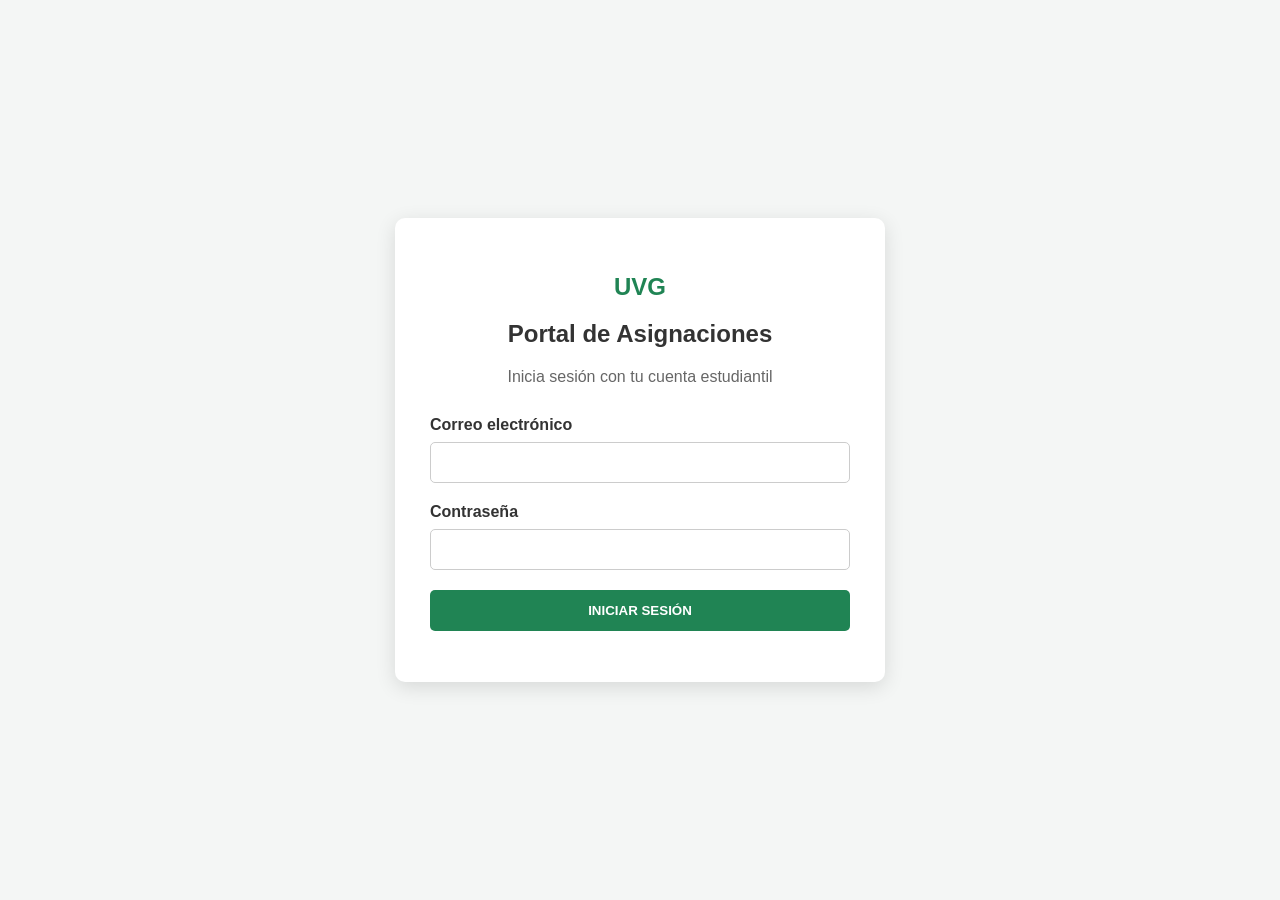
<file: frontend/vistas/index.html>
<!DOCTYPE html>
<html lang="es">
<head>
    <meta charset="UTF-8">
    <meta name="viewport" content="width=device-width, initial-scale=1.0">
    <title>Portal y Asignaciones - UVG</title>
    <link rel="stylesheet" href="../css/styles.css?v=2">
    <style>
        /* Estilos de control de vistas interno */
        .view-section { display: none; }
        .view-section.active { display: block; }
    </style>
</head>
<body>

    <!-- 1. VISTA INICIAL: Portal de Servicios Académicos -->
    <div id="portal-view" class="view-section active">
        <div style="background-color: #ffffff; border-bottom: 3px solid var(--uvg-green); padding: 15px;">
            <h2>UNIVERSIDAD DEL VALLE DE GUATEMALA</h2>
            <p>Portal de Servicios Académicos en Línea</p>
        </div>
        <div style="padding: 40px; text-align: center;">
            <h3>Servicios para estudiantes</h3>
            <p>Para asignarte cursos haz clic en el siguiente enlace:</p>
            <a href="#" id="link-asignaciones" style="color: #175d3c; font-weight: bold; font-size: 1.1rem; cursor: pointer;">
                asignaciones.uvg.edu.gt
             </a>
            <p style="font-size: 0.85rem; color: #666; margin-top: 10px;">(El servicio está disponible desde las 6:00am hasta las 11:00pm)</p>
        </div>
    </div>

    <!-- 2. VISTA INTERMEDIA: Pantalla de Carga Institucional (Splash) -->
    <div id="splash-view" class="view-section" style="position: fixed; top: 0; left: 0; width: 100vw; height: 100vh; background-color: var(--uvg-green); display: none; justify-content: center; align-items: center; z-index: 9999;">
        <div style="color: #ffffff; font-size: 3rem; font-weight: bold; letter-spacing: 2px;">
            <span style="border: 2px solid white; padding: 5px 10px;">U</span>VG
        </div>
    </div>

    <!-- 3. VISTA PRINCIPAL: Panel de Asignaciones y Catálogo (Iteración 3) -->
    <div id="dashboard-view" class="view-section" style="min-height: 100vh; display: none;">
        <div style="display: flex; min-height: 100vh;">
            <!-- Barra Lateral -->
            <div style="width: 260px; background-color: var(--uvg-sidebar); color: white; padding: 20px;">
                <h3>AVILÉS GONZÁLEZ, MARGARITA DE LOS ANGELES</h3>
                <p style="font-size: 0.8rem; opacity: 0.8;">26594</p>
                <hr style="border-color: rgba(255,255,255,0.2);">
                <ul style="list-style: none; padding: 0; margin-top: 20px;">
                    <li style="padding: 10px 0; background: rgba(255,255,255,0.1); padding-left: 10px; border-radius: 4px;">Asignación de Cursos</li>
                </ul>
            </div>

            <!-- Contenido del Dashboard -->
            <div style="flex-grow: 1; padding: 30px; background: #ffffff;">
                <div style="display: flex; justify-content: space-between; align-items: center; border-bottom: 1px solid #ddd; padding-bottom: 15px;">
                    <h2>Asignación de cursos</h2>
                    <button class="btn-uvg" id="btn-abrir-catalogo">ASIGNACIÓN DE CURSOS</button>
                </div>

                <div style="margin-top: 20px; background: #f9f9f9; padding: 20px; border: 1px solid #e0e0e0; border-radius: 4px;">
                    <h4>Asignación 2026 ciclo 2 CAMPUS CENTRAL</h4>
                    <p><strong>Carrera:</strong> 7010 - LICENCIATURA EN INGENIERÍA EN CIENCIA DE LA COMPUTACIÓN Y TECNOLOGÍAS DE LA INFORMACIÓN</p>
                    <p><strong>Carga máxima:</strong> Puede asignarse un máximo de 9 cursos</p>
                </div>

                <!-- Catálogo General (Iteración 3) -->
                <div id="modal-catalogo-general" style="display: none; margin-top: 30px; background: #fff; border: 1px solid #ccc; padding: 20px; border-radius: 6px; box-shadow: 0 4px 6px rgba(0,0,0,0.05);">
                    <div style="display: flex; border-bottom: 2px solid #ddd; margin-bottom: 15px;">
                        <div style="padding: 10px 20px; font-weight: bold; border-bottom: 3px solid var(--uvg-green);">Catálogo General</div>
                        <div style="padding: 10px 20px; color: #666;">Mis Alertas (2)</div>
                    </div>

                    <div style="margin-bottom: 15px;">
                        <input type="text" placeholder="Buscar curso: [ Programación ]" style="width: 100%; padding: 8px; border: 1px solid #ccc; border-radius: 4px;">
                    </div>

                    <table class="table-custom">
                        <thead>
                            <tr>
                                <th>CÓDIGO</th>
                                <th>CURSO (con horario)</th>
                                <th>SECCIÓN</th>
                                <th>CATEDRÁTICO</th>
                                <th>ESTADO (Detallado)</th>
                                <th>ACCIONES</th>
                            </tr>
                        </thead>
                        <tbody id="tabla-cursos-body">
                            <!-- Los cursos se cargarán desde el backend -->
                        </tbody>
                    </table>
                </div>
            </div>
        </div>
    </div>

    <!-- Script de Control -->
    <script>
        document.addEventListener("DOMContentLoaded", () => {
            const linkAsignaciones = document.getElementById("link-asignaciones");
            const portalView = document.getElementById("portal-view");
            const splashView = document.getElementById("splash-view");
            const dashboardView = document.getElementById("dashboard-view");
            const btnAbrirCatalogo = document.getElementById("btn-abrir-catalogo");
            const modalCatalogo = document.getElementById("modal-catalogo-general");

            // Flujo: Clic en enlace del portal -> Muestra Splash verde -> Muestra Dashboard
            linkAsignaciones.addEventListener("click", (e) => {
                e.preventDefault();
                portalView.style.display = "none";
                splashView.style.display = "flex";

                setTimeout(() => {
                    splashView.style.display = "none";
                    dashboardView.style.display = "block";
                }, 1500);
            });

            // Control del botón de Catálogo General (Iteración 3)
            btnAbrirCatalogo.addEventListener("click", () => {
                if (modalCatalogo.style.display === "none" || modalCatalogo.style.display === "") {
                    modalCatalogo.style.display = "block";
                    modalCatalogo.scrollIntoView({ behavior: 'smooth' });
                } else {
                    modalCatalogo.style.display = "none";
                }
            });
        });
    </script>
    <script src="../js/app.js?v=3"></script>
</body>
</html>
</file>
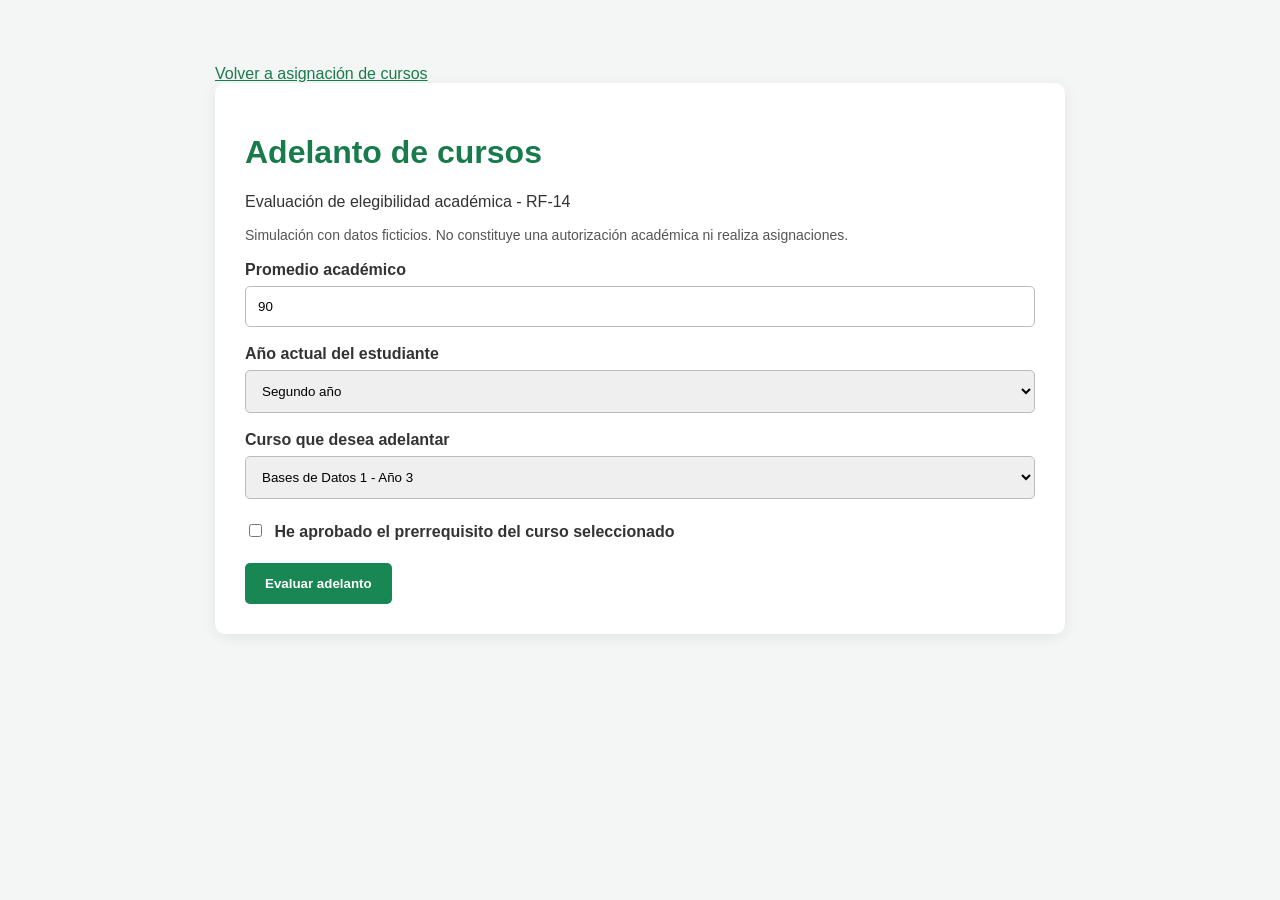
<file: frontend/vistas/adelanto-cursos.html>
<!DOCTYPE html>
<html lang="es">
<head>
    <meta charset="UTF-8">
    <meta name="viewport" content="width=device-width, initial-scale=1">
    <title>Adelanto de cursos - UVG</title>
    <link rel="stylesheet" href="../css/styles.css">
    <style>
        body { background: #f4f6f5; font-family: Arial, sans-serif; }
        main { max-width: 850px; margin: 45px auto; padding: 20px; }
        .panel { background: white; padding: 30px; border-radius: 10px;
                 box-shadow: 0 3px 15px #00000012; }
        h1 { color: #187b4c; }
        label { display: block; margin-top: 18px; font-weight: bold; }
        input, select { box-sizing: border-box; width: 100%; padding: 12px;
                        margin-top: 7px; border: 1px solid #bbb;
                        border-radius: 5px; }
        button { margin-top: 22px; padding: 13px 20px; background: #198754;
                 color: white; border: 0; border-radius: 5px;
                 cursor: pointer; font-weight: bold; }
        .resultado { margin-top: 25px; padding: 18px; border-radius: 6px; }
        .aprobado { background: #d1fae5; color: #065f46; }
        .rechazado { background: #fee2e2; color: #991b1b; }
        .aviso { color: #555; font-size: 14px; }
        a { color: #187b4c; }
    </style>
</head>
<body>
<main>
    <a href="dashboard-asignacion.html">Volver a asignación de cursos</a>

    <div class="panel">
        <h1>Adelanto de cursos</h1>
        <p>Evaluación de elegibilidad académica - RF-14</p>
        <p class="aviso">
            Simulación con datos ficticios. No constituye una
            autorización académica ni realiza asignaciones.
        </p>

        <form id="form-adelanto">
            <label for="promedio">Promedio académico</label>
            <input id="promedio" type="number" min="0" max="100"
                   step="0.01" value="90" required>

            <label for="anio">Año actual del estudiante</label>
            <select id="anio">
                <option value="1">Primer año</option>
                <option value="2" selected>Segundo año</option>
                <option value="3">Tercer año</option>
                <option value="4">Cuarto año</option>
                <option value="5">Quinto año</option>
            </select>

            <label for="curso">Curso que desea adelantar</label>
            <select id="curso">
                <option value="CC3088">Bases de Datos 1 - Año 3</option>
                <option value="CC3089">Bases de Datos 2 - Año 4</option>
            </select>

            <label>
                <input id="aprobado" type="checkbox"
                       style="width:auto; margin-right:8px;">
                He aprobado el prerrequisito del curso seleccionado
            </label>

            <button type="submit">Evaluar adelanto</button>
        </form>

        <div id="resultado" role="status" aria-live="polite"></div>
    </div>
</main>

<script src="../js/adelanto-cursos.js"></script>
</body>
</html>
</file>
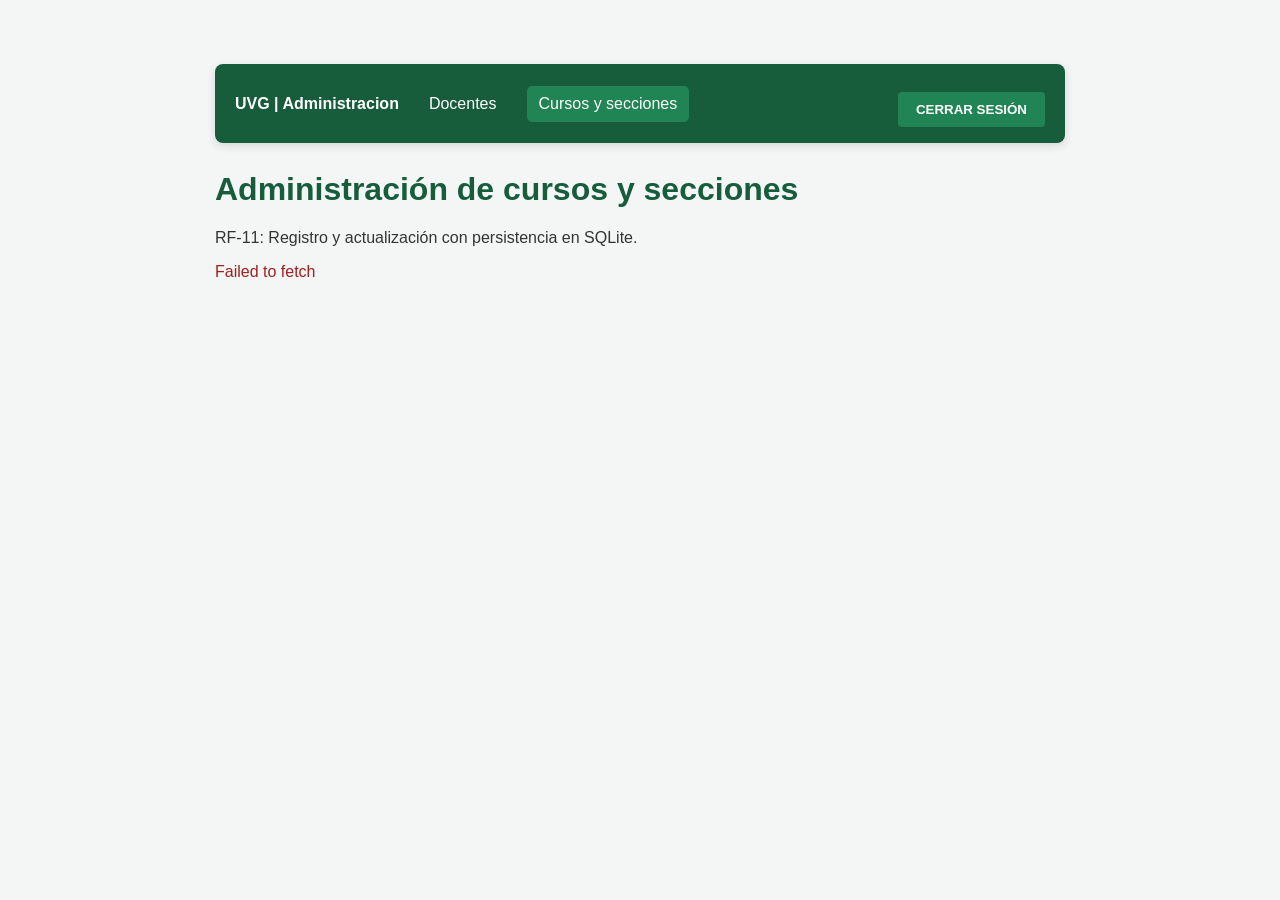
<file: frontend/vistas/administracion-cursos.html>
<!doctype html>
<html lang="es">
<head>
    <meta charset="utf-8">
    <meta name="viewport" content="width=device-width, initial-scale=1">
    <title>Administrar cursos - UVG</title>
    <link rel="stylesheet" href="../css/styles.css">
    <style>
        main { max-width: 850px; margin: 40px auto; padding: 24px; }
        form { border: 1px solid #ddd; padding: 24px; margin: 24px 0; border-radius: 8px; }
        label { display: block; margin: 14px 0; }
        input, select {
            display: block; box-sizing: border-box;
            width: 100%; padding: 10px; margin-top: 6px;
        }
        button { margin-top: 12px; }
        #mensaje { min-height: 1.5em; }
        #mensaje[data-error="true"] { color: #a02020; }

.navegacion-admin {
    display: flex;
    align-items: center;
    flex-wrap: wrap;
    gap: 18px;
    padding: 16px 20px;
    background: var(--uvg-dark-green, #175d3c);    color: white;
    border-radius: 8px;
    margin-bottom: 28px;
}
.navegacion-admin a {
    color: white;
    text-decoration: none;
    padding: 9px 12px;
    border-radius: 5px;
}
.navegacion-admin a:hover,
.navegacion-admin a[aria-current="page"] {
    background: var(--uvg-green, #208454);
}
/* Entrega 6: mejoras visuales administrativas */

.navegacion-admin {
    box-shadow: 0 3px 10px rgba(0, 0, 0, 0.12);
}

.navegacion-admin a {
    transition: background-color 0.2s ease;
}

main > h1,
main > h2 {
    color: var(--uvg-dark-green, #175d3c);
}

/* Formularios administrativos */
main form {
    background-color: #ffffff;
    border: 1px solid #dce8e0;
    border-radius: 10px;
    padding: 24px;
    box-shadow: 0 3px 12px rgba(0, 0, 0, 0.05);
}

main input,
main select {
    border: 1px solid #b8cfc1;
    border-radius: 6px;
    background-color: #ffffff;
    color: #333333;
}

main input:focus,
main select:focus {
    outline: 2px solid var(--uvg-green, #208454);
    outline-offset: 1px;
}

/* Botones administrativos */
main form button {
    background-color: var(--uvg-green, #208454);
    color: #ffffff;
    border: none;
    border-radius: 6px;
    padding: 10px 16px;
    font-weight: bold;
    cursor: pointer;
    transition: background-color 0.2s ease;
}

main form button:hover {
    background-color: var(--uvg-dark-green, #175d3c);
}
</style>
</head>
<body>
<main>

<nav class="navegacion-admin" aria-label="Navegacion administrativa">
    <strong>UVG | Administracion</strong>
    <a href="administracion-docentes.html">
        Docentes
    </a>
    <a href="administracion-cursos.html" aria-current="page">
        Cursos y secciones
    </a>
    <button
        id="btn-cerrar-sesion"
        type="button"
        class="btn-uvg"
        style="margin-left: auto;"
    >
        Cerrar sesión
    </button>
</nav>

    <h1>Administración de cursos y secciones</h1>
    <p>RF-11: Registro y actualización con persistencia en SQLite.</p>

    <p id="mensaje" role="status" aria-live="polite">Cargando datos...</p>

    <form id="crear-curso">
        <h2>1. Registrar curso</h2>
        <label>Código
            <input id="nuevo-codigo" required maxlength="255">
        </label>
        <label>Nombre
            <input id="nuevo-nombre" required maxlength="255">
        </label>
        <label>Créditos
            <input id="nuevo-creditos" type="number" min="1" required>
        </label>
        <button class="btn-uvg" type="submit">Guardar curso</button>
    </form>

    <form id="editar-curso">
        <h2>2. Actualizar curso</h2>
        <label>Curso
            <select id="curso-editar" required></select>
        </label>
        <label>Nombre
            <input id="editar-nombre" required maxlength="255">
        </label>
        <label>Créditos
            <input id="editar-creditos" type="number" min="1" required>
        </label>
        <button class="btn-uvg" type="submit">Actualizar curso</button>
    </form>

    <form id="crear-seccion">
        <h2>3. Agregar sección</h2>
        <label>Curso
            <select id="curso-seccion" required></select>
        </label>
        <label>Número de sección
            <input id="nueva-seccion" type="number" min="1" required>
        </label>
        <label>Horario
            <input id="nuevo-horario" required maxlength="255">
        </label>
        <label>Cupos disponibles
            <input id="nuevos-cupos" type="number" min="0" required>
        </label>
        <label>Estado
            <select id="nuevo-estado">
                <option value="Pendiente">Pendiente</option>
                <option value="Confirmado">Confirmado</option>
            </select>
        </label>
        <button class="btn-uvg" type="submit">Guardar sección</button>
    </form>

    <form id="editar-seccion">
    <h2>4. Actualizar sección</h2>

    <label>Curso
        <select id="curso-seccion-editar" required></select>
    </label>

    <label>Sección
        <select id="seccion-editar" required></select>
    </label>

    <label>Número de sección
        <input id="editar-numero" type="number" min="1" required>
    </label>

    <label>Horario
        <input id="editar-horario" required maxlength="255">
    </label>

    <label>Cupos disponibles
        <input id="editar-cupos" type="number" min="0" required>
    </label>



    <button class="btn-uvg" type="submit">
        Actualizar sección
    </button>
</form>

    <!-- RF-09: Cambio de estado y notificaciones -->
    <form id="cambiar-estado-seccion">
        <h2>5. Cambiar estado de sección (RF-09)</h2>

        <label>Curso
            <select id="curso-estado" required></select>
        </label>

        <label>Sección
            <select id="seccion-estado" required></select>
        </label>

        <label>Nuevo estado
            <select id="nuevo-estado-rf09" required>
                <option value="Pendiente">Pendiente</option>
                <option value="Confirmado">Confirmado</option>
            </select>
        </label>

        <button class="btn-uvg" type="submit">
            Guardar cambio de estado
        </button>
    </form>

</main>
<script src="../js/administracion-cursos.js"></script>
<script src="../js/logout.js"></script>
</body>
</html>
</file>
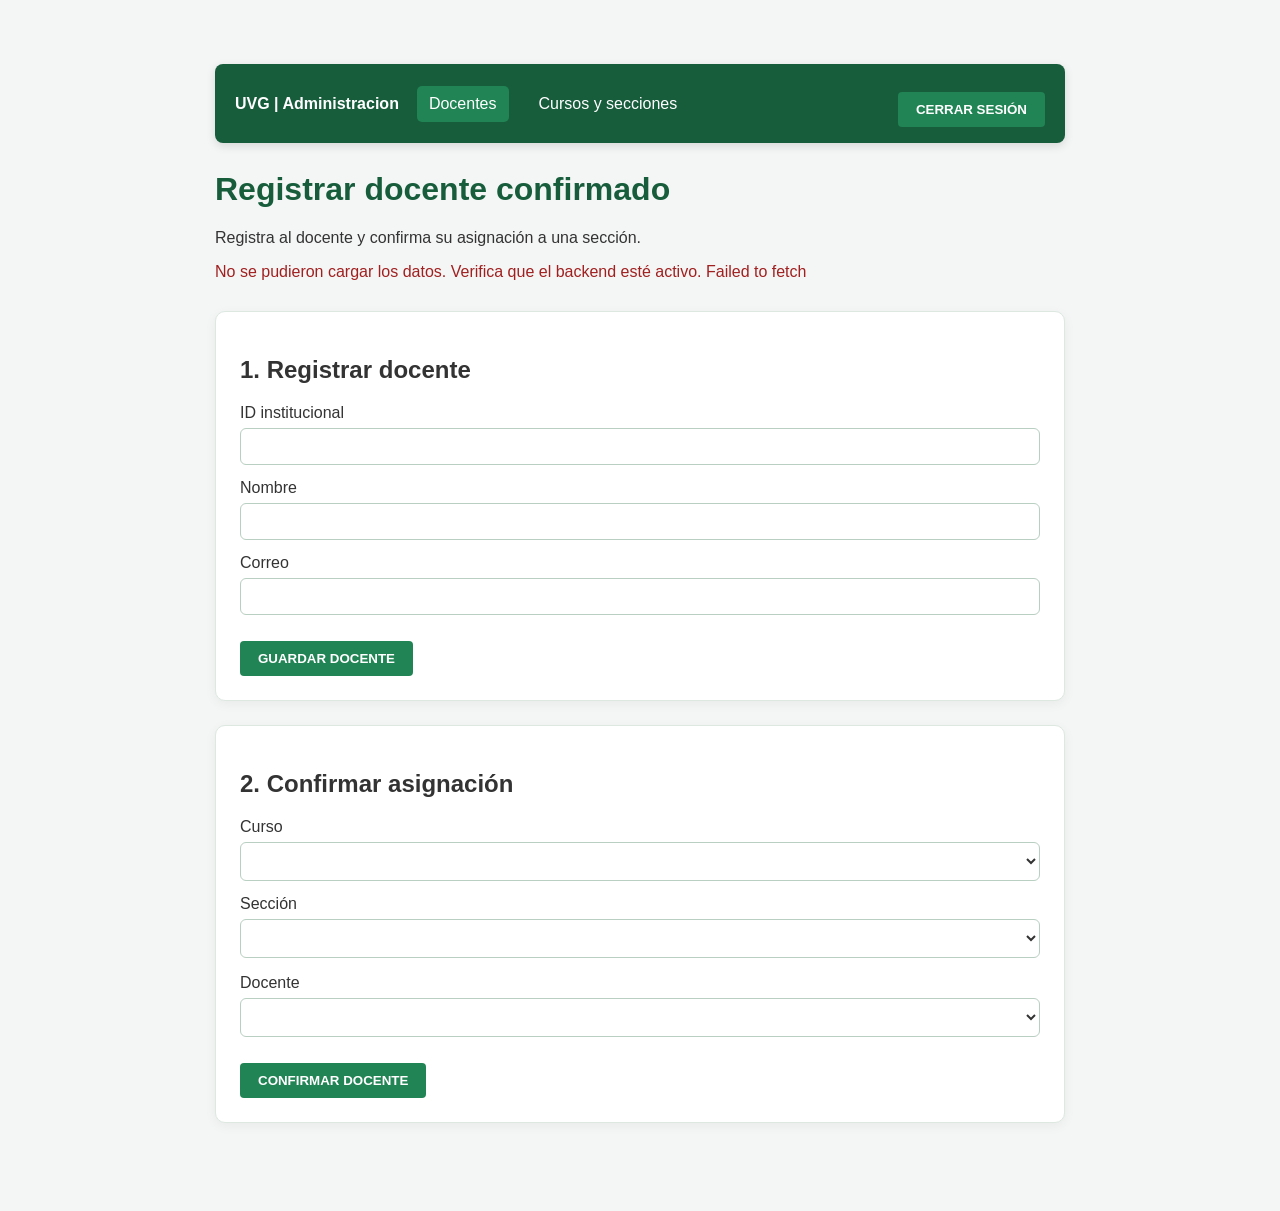
<file: frontend/vistas/administracion-docentes.html>
<!doctype html>
<html lang="es">
<head><meta charset="utf-8"><meta name="viewport" content="width=device-width, initial-scale=1">
<title>Confirmar docente - UVG</title><link rel="stylesheet" href="../css/styles.css">
<style>main{max-width:850px;margin:40px auto;padding:24px}form{border:1px solid #ddd;padding:24px;margin:24px 0;border-radius:8px}label{display:block;margin:14px 0}input,select{display:block;box-sizing:border-box;width:100%;padding:10px;margin-top:6px}button{margin-top:12px}#mensaje{min-height:1.5em}#mensaje[data-error="true"]{color:#a02020}</style>

<style>
.navegacion-admin {
    display: flex;
    align-items: center;
    flex-wrap: wrap;
    gap: 18px;
    padding: 16px 20px;
    background: var(--uvg-dark-green, #175d3c);    color: white;
    border-radius: 8px;
    margin-bottom: 28px;
}
.navegacion-admin a {
    color: white;
    text-decoration: none;
    padding: 9px 12px;
    border-radius: 5px;
}
.navegacion-admin a:hover,
.navegacion-admin a[aria-current="page"] {
    background: var(--uvg-green, #208454);
}
/* Entrega 6: mejoras visuales administrativas */

/* Barra de navegación */
.navegacion-admin {
    box-shadow: 0 3px 10px rgba(0, 0, 0, 0.12);
}

.navegacion-admin a {
    transition: background-color 0.2s ease;
}

/* Encabezados */
main > h1,
main > h2 {
    color: var(--uvg-dark-green, #175d3c);
}

/* Formularios administrativos */
main form {
    background-color: #ffffff;
    border: 1px solid #dce8e0;
    border-radius: 10px;
    padding: 24px;
    box-shadow: 0 3px 12px rgba(0, 0, 0, 0.05);
}

/* Campos de texto */
main input,
main select {
    border: 1px solid #b8cfc1;
    border-radius: 6px;
    background-color: #ffffff;
    color: #333333;
}

main input:focus,
main select:focus {
    outline: 2px solid var(--uvg-green, #208454);
    outline-offset: 1px;
}

/* Botones administrativos */
main form button {
    background-color: var(--uvg-green, #208454);
    color: #ffffff;
    border: none;
    border-radius: 6px;
    padding: 10px 16px;
    font-weight: bold;
    cursor: pointer;
    transition: background-color 0.2s ease;
}

main form button:hover {
    background-color: var(--uvg-dark-green, #175d3c);
}
</style>
</head><body><main>
<nav class="navegacion-admin" aria-label="Navegacion administrativa">
    <strong>UVG | Administracion</strong>
    <a href="administracion-docentes.html" aria-current="page">
        Docentes
    </a>
    <a href="administracion-cursos.html">
        Cursos y secciones
    </a>
    <button
        id="btn-cerrar-sesion"
        type="button"
        class="btn-uvg"
        style="margin-left:auto;"
    >
        Cerrar sesión
    </button>
</nav>
<h1>Registrar docente confirmado</h1>
<p>Registra al docente y confirma su asignación a una sección.</p>
<p id="mensaje" role="status" aria-live="polite">Cargando datos…</p>
<form id="registro"><h2>1. Registrar docente</h2>
<label>ID institucional<input id="id-docente" type="number" min="1" max="2147483647" step="1" required></label>
<label>Nombre<input id="nombre" required maxlength="255"></label>
<label>Correo<input id="correo" type="email" required maxlength="255"></label>
<button class="btn-uvg" type="submit">Guardar docente</button></form>
<form id="confirmacion"><h2>2. Confirmar asignación</h2>
<label>Curso<select id="curso" required></select></label>
<label>Sección<select id="seccion" required></select></label>
<p id="docente-actual"></p>
<label>Docente<select id="docente" required></select></label>
<button class="btn-uvg" type="submit" id="confirmar" disabled>Confirmar docente</button></form>
</main><script src="../js/docentes.js"></script>
<script src="../js/logout.js"></script></body></html>
</file>
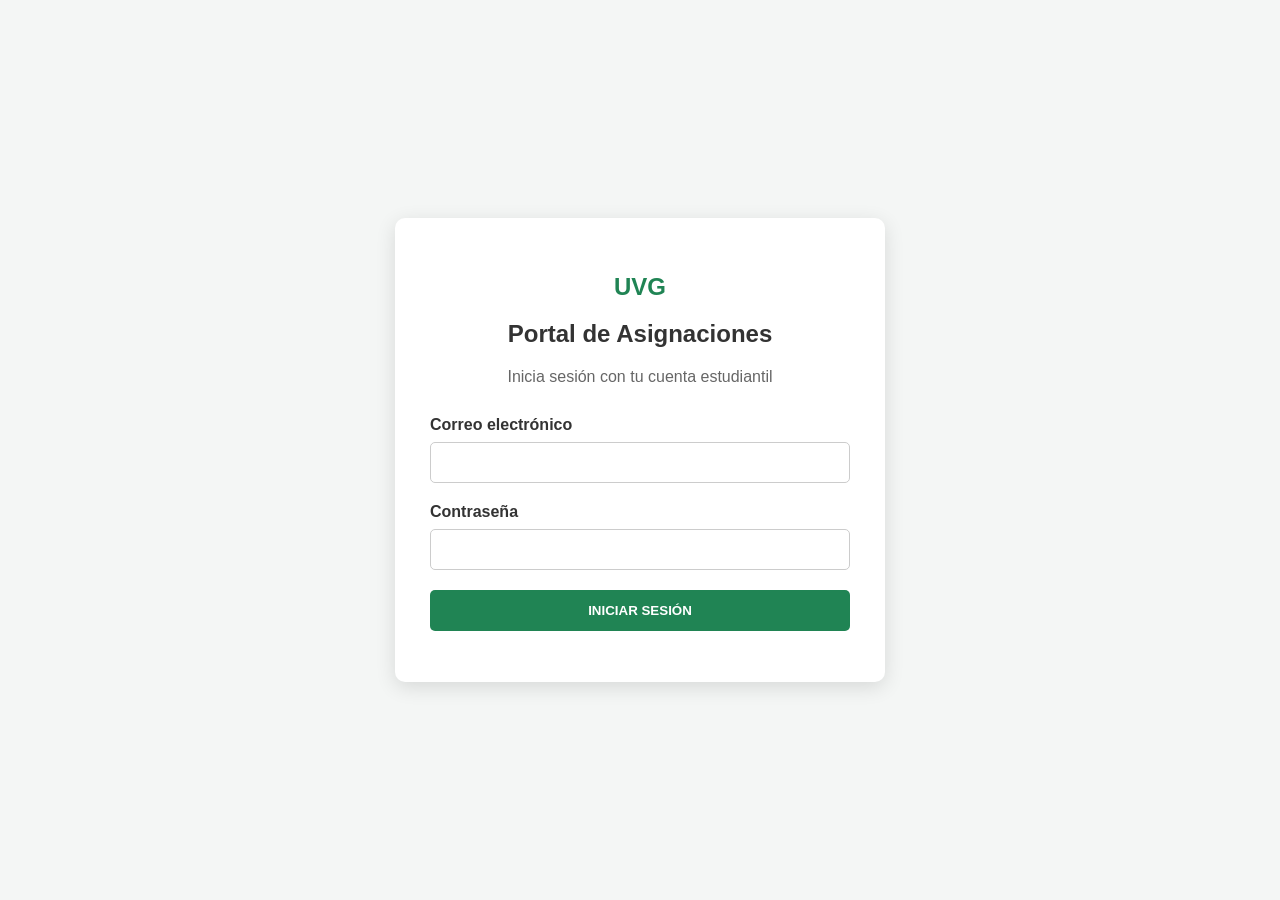
<file: frontend/vistas/dashboard-asignacion.html>
<!DOCTYPE html>
<html lang="es">

<head>
    <meta charset="UTF-8">
    <meta name="viewport" content="width=device-width, initial-scale=1.0">

    <title>Asignación de Cursos - UVG</title>

    <!-- Estilos principales -->
    <link rel="stylesheet" href="../css/styles.css?v=6">
</head>

<body>

    <div id="dashboard-view" style="display: flex; min-height: 100vh;">

        <!--BARRA LATERAL -->

        <div style="
            width: 260px;
            background-color: var(--uvg-sidebar);
            color: white;
            padding: 20px;
        ">

            <h3>
                AVILÉS GONZÁLEZ, MARGARITA DE LOS ANGELES
            </h3>

            <p style="font-size: 0.8rem; opacity: 0.8;">
                26594
            </p>

            <hr style="
                border-color: rgba(255,255,255,0.2);
            ">

            <ul class="menu-estudiante">
    <li>
        <button
            id="btn-abrir-catalogo"
            class="menu-enlace"
            type="button"
            data-rol-permitido="ESTUDIANTE"
            hidden>
            Asignación de Cursos
        </button>
    </li>
    <li>
        <a class="menu-enlace" href="pensum-academico.html">
            Pensum académico
        </a>
    </li>
    <li>
        <a class="menu-enlace"
           href="adelanto-cursos.html"
           data-rol-permitido="ESTUDIANTE"
           hidden>
            Adelanto de cursos
        </a>
    </li>
</ul>
            <button id="btn-cerrar-sesion" type="button" style="width: 100%;
                margin-top: 24px;
                padding: 12px;
                background: transparent;
                color: white;
                border: 1px solid rgba(255, 255, 255, 0.5);
                border-radius: 6px;
                cursor: pointer;
                font-weight: bold;
                ">
                Cerrar Sesión
            </button>
        </div>

        <!-- CONTENIDO PRINCIPAL -->

        <div style="
            flex-grow: 1;
            padding: 30px;
            background: #ffffff;
        ">
            <!-- Encabezado -->
            <div style="
                display: flex;
                justify-content: space-between;
                align-items: center;
                border-bottom: 1px solid #ddd;
                padding-bottom: 15px;
            ">

                <h2>Asignación de cursos</h2>
                <a href="administracion-docentes.html" data-rol-permitido="ADMINISTRADOR" hidden>
                    Administrar docentes
                </a>



            </div>


            <!-- INFORMACIÓN DE ASIGNACIÓN -->
            <div style="
                margin-top: 20px;
                background: #f9f9f9;
                padding: 20px;
                border: 1px solid #e0e0e0;
                border-radius: 4px;
            ">

                <h4>
                    Asignación 2026 ciclo 2 CAMPUS CENTRAL
                </h4>

                <p>
                    <strong>Carrera:</strong>
                    7010 - LICENCIATURA EN INGENIERÍA EN
                    CIENCIA DE LA COMPUTACIÓN Y TECNOLOGÍAS
                    DE LA INFORMACIÓN
                </p>

                <p>
                    <strong>Carga máxima:</strong>
                    Puede asignarse un máximo de 9 cursos
                </p>

            </div>
            <!--
                 CATÁLOGO GENERAL -->

            <div id="modal-catalogo-general" style="
                    display: none;
                    margin-top: 30px;
                    background: #fff;
                    border: 1px solid #ccc;
                    padding: 20px;
                    border-radius: 6px;
                    box-shadow: 0 4px 6px rgba(0,0,0,0.05);
                ">

                <!-- Pestañas -->

                <div style="
                    display: flex;
                    border-bottom: 2px solid #ddd;
                    margin-bottom: 15px;
                ">

                    <button id="tab-catalogo" class="catalogo-tab catalogo-tab-activa" type="button" style="
                        padding: 10px 20px;
                        cursor: pointer;
                    ">
                        Catálogo General
                    </button>

                    <button id="tab-alertas" class="catalogo-tab" type="button" style="
                        padding: 10px 20px;
                        cursor: pointer;
                    ">
                        Mis Alertas (<span id="cantidad-alertas">0</span>)
                    </button>

                </div>


                <!--BUSCADOR -->

                <div id="panel-catalogo">

                    <div style="margin-bottom: 15px;">

                        <input type="text" id="buscador-cursos" placeholder="Buscar curso: [ Programación ]" style="
                            width: 100%;
                            padding: 8px;
                            border: 1px solid #ccc;
                            border-radius: 4px;
                        ">

                    </div>


                    <!-- TABLA DE CURSOS -->


<div style="margin: 12px 0; display: flex; gap: 10px; align-items: center;">
    <label for="filtro-estado-cursos">Estado:</label>
    <select id="filtro-estado-cursos"
            style="padding: 9px; border: 1px solid #ccc; border-radius: 5px;">
        <option value="">Todos los estados</option>
        <option value="Pendiente">Pendiente</option>
        <option value="Confirmado">Confirmado</option>
        <option value="Docente en confirmación">Docente en confirmación</option>
    </select>
</div>
<table class="table-custom">

                        <colgroup>
                            <col class="col-codigo">
                            <col class="col-curso">
                            <col class="col-seccion">
                            <col class="col-docente">
                            <col class="col-estado">
                            <col class="col-acciones">
                        </colgroup>

                        <thead>

                            <tr>

                                <th>CÓDIGO</th>

                                <th>
                                    CURSO (con horario)
                                </th>

                                <th>
                                    SECCIÓN
                                </th>

                                <th>
                                    CATEDRÁTICO
                                </th>

                                <th>
                                    ESTADO (Detallado)
                                </th>

                                <th>
                                    ACCIONES
                                </th>

                            </tr>

                        </thead>


                        <!--
                        IMPORTANTE:

                        Antes aquí estaban escritos manualmente
                        CC2008, Sección 10, STAFF, etc.

                        Ahora app.js llenará automáticamente
                        esta sección utilizando /api/cursos.
                    -->

                        <tbody id="tabla-cursos-body">

                            <!--Los cursos se cargarán desde Spring Boot -->

                        </tbody>

                    </table>

                </div>

                <section id="panel-alertas" class="panel-alertas" hidden>
                    <p id="estado-alertas" class="estado-alertas">Cargando alertas...</p>
                    <div id="lista-alertas" class="lista-alertas"></div>
                </section>

            </div>

        </div>

    </div>


    <!-- JAVASCRIPT -->

    <!--
        Este archivo se comunica con:

        http://localhost:8080/api/cursos
    -->

    <script src="../js/control-roles.js"></script>
    <script src="../js/app.js?v=3"></script>
    <script src="../js/logout.js"></script>

</body>

</html>
</file>
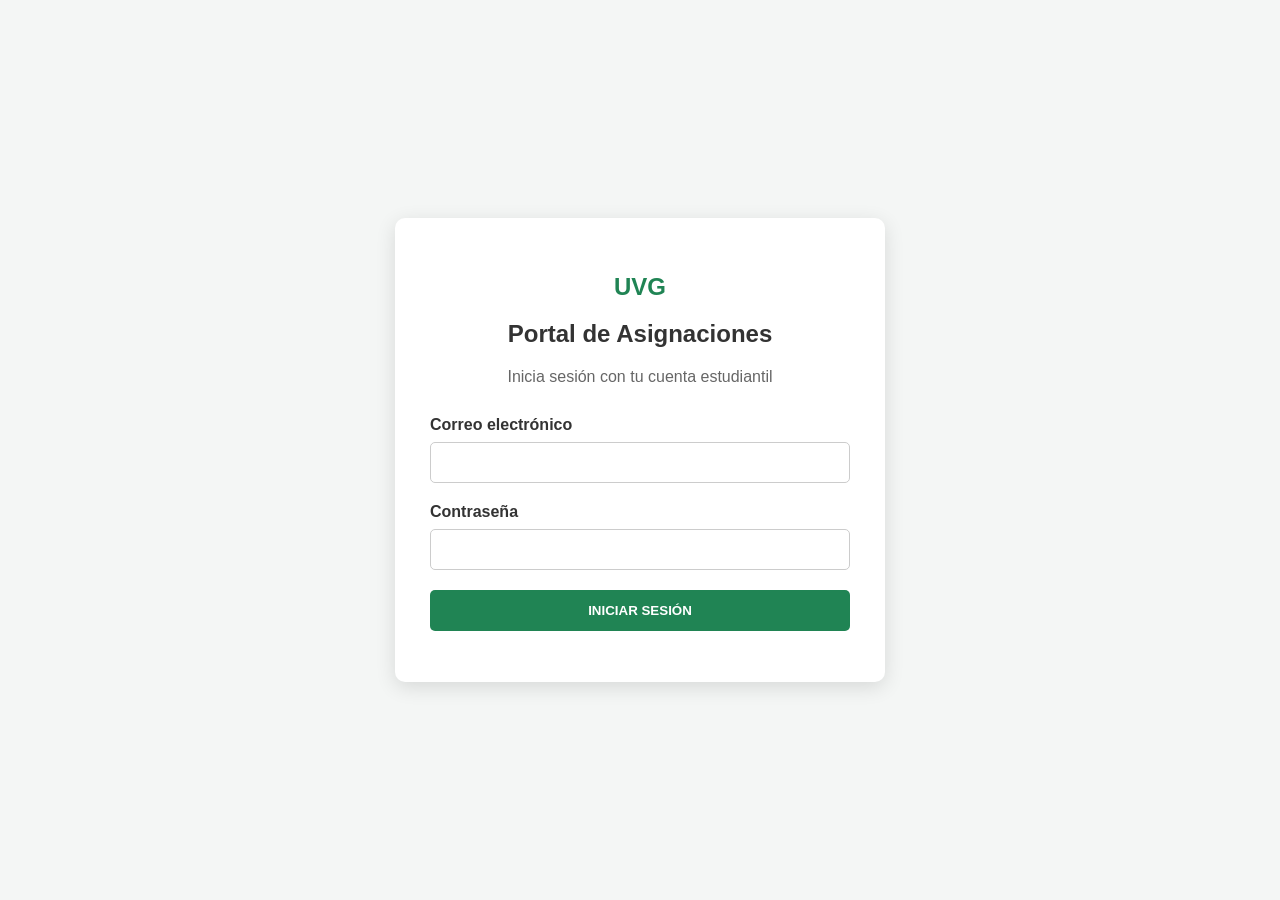
<file: frontend/vistas/login.html>
<!DOCTYPE html>
<html lang="es">
<head>
    <meta charset="UTF-8">
    <meta name="viewport"
          content="width=device-width, initial-scale=1.0">

    <title>Iniciar sesión - UVG</title>

    <link rel="stylesheet"
          href="../css/styles.css?v=2">

    <style>
        .login-page {
            min-height: 100vh;
            display: flex;
            justify-content: center;
            align-items: center;
            padding: 20px;
            box-sizing: border-box;
            background: #f4f6f5;
        }

        .login-card {
            background: white;
            width: 100%;
            max-width: 420px;
            padding: 35px;
            border-radius: 10px;
            box-shadow: 0 5px 20px rgba(0,0,0,0.12);
        }

        .login-header {
            text-align: center;
            margin-bottom: 30px;
        }

        .login-header h1 {
            color: #208454;
            margin-bottom: 10px;
        }

        .login-header p {
            color: #666;
        }

        .login-form label {
            display: block;
            font-weight: bold;
            margin-bottom: 8px;
        }

        .login-form input {
            width: 100%;
            padding: 12px;
            margin-bottom: 20px;
            border: 1px solid #ccc;
            border-radius: 5px;
            box-sizing: border-box;
        }

        .login-form button {
            width: 100%;
            padding: 13px;
            background: #208454;
            color: white;
            border: none;
            border-radius: 5px;
            font-weight: bold;
            cursor: pointer;
        }

        .login-form button:hover {
            background: #175d3c;
        }

        .login-form button:disabled {
            opacity: 0.6;
            cursor: wait;
        }

        .login-error {
            color: #991b1b;
            margin-top: 15px;
            text-align: center;
        }
    </style>
</head>

<body>
    <main class="login-page">
        <section class="login-card">

            <div class="login-header">
                <h1>UVG</h1>
                <h2>Portal de Asignaciones</h2>
                <p>Inicia sesión con tu cuenta estudiantil</p>
            </div>

            <form id="login-form" class="login-form">

                <label for="correo">Correo electrónico</label>
                <input
                    type="email"
                    id="correo"
                    name="correo"
                    autocomplete="username"
                    required
                >

                <label for="contrasena">Contraseña</label>
                <input
                    type="password"
                    id="contrasena"
                    name="contrasena"
                    autocomplete="current-password"
                    required
                >

                <button type="submit" id="btn-login">
                    INICIAR SESIÓN
                </button>

                <p id="login-error"
                   class="login-error"
                   role="alert"
                   aria-live="polite"></p>

            </form>
        </section>
    </main>

    <script src="../js/login.js?v=1"></script>
</body>
</html>
</file>
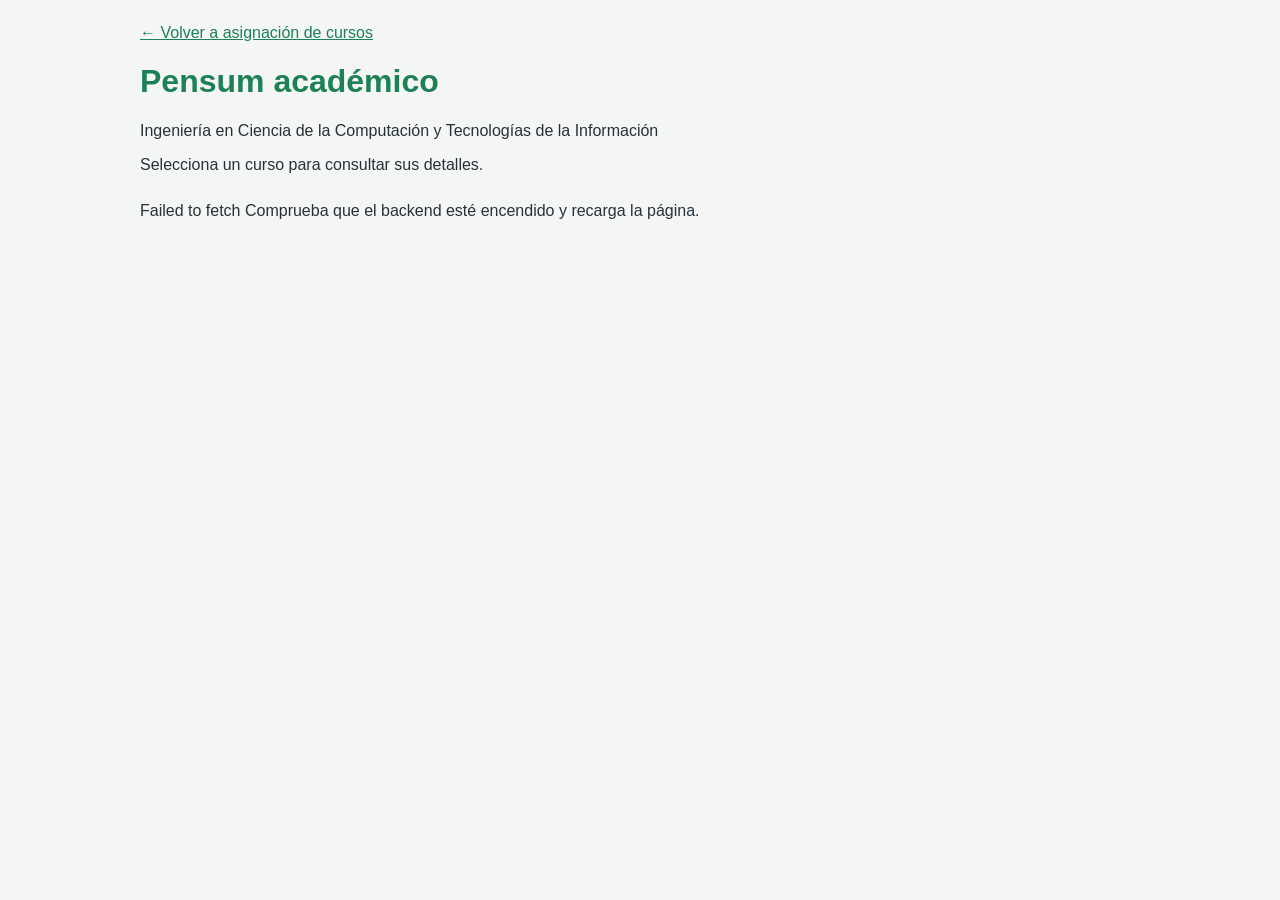
<file: frontend/vistas/pensum-academico.html>
<!DOCTYPE html>
<html lang="es">

<head>
    <meta charset="UTF-8">
    <meta name="viewport" content="width=device-width, initial-scale=1">
    <title>Pensum académico - UVG</title>
    <style>
        body {
            margin: 0;
            font-family: Arial, sans-serif;
            background: #f4f6f5;
            color: #263238;
        }

        main {
            max-width: 1000px;
            margin: auto;
            padding: 24px;
        }

        h1,
        h2 {
            color: #1e8057;
        }

        a {
            color: #1e8057;
        }

        .semestre {
            background: white;
            padding: 20px;
            margin-bottom: 20px;
            border-radius: 10px;
        }

        details {
            padding: 14px;
            border-bottom: 1px solid #ddd;
        }

        summary {
            cursor: pointer;
            font-weight: bold;
        }

        #estado {
            padding: 12px 0;
        }
    </style>
    <script src="../js/pensum.js" defer></script>
</head>

<body>
    <main>
        <a href="dashboard-asignacion.html">← Volver a asignación de cursos</a>

        <h1>Pensum académico</h1>
        <p>Ingeniería en Ciencia de la Computación y Tecnologías de la Información</p>
        <p>Selecciona un curso para consultar sus detalles.</p>

        <p id="estado" role="status">Cargando cursos…</p>
        <div id="pensum"></div>
    </main>
</body>

</html>
</file>
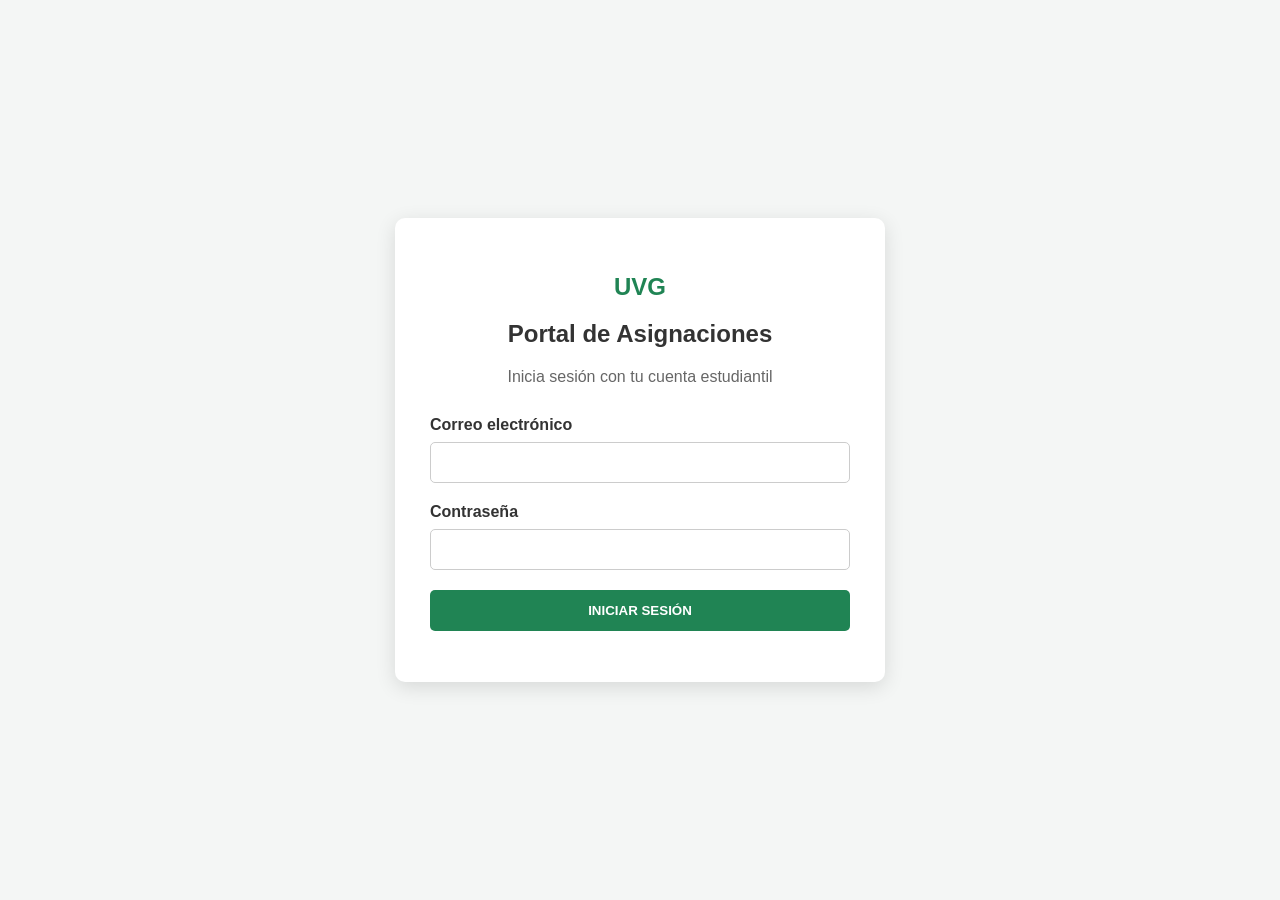
<file: frontend/vistas/splash.html>
<!DOCTYPE html>
<html lang="es">
<head>
    <meta charset="UTF-8">
    <title>Cargando Asignaciones - UVG</title>
    <link rel="stylesheet" href="../css/styles.css?v=2">
</head>
<body style="background-color: var(--uvg-green); margin: 0; height: 100vh; display: flex; justify-content: center; align-items: center;">

    <div style="color: #ffffff; font-size: 3rem; font-weight: bold; letter-spacing: 2px;">
        <span style="border: 2px solid white; padding: 5px 10px;">U</span>VG
    </div>

    <script src="../js/splash.js"></script>
</body>
</html>
</file>
<file: frontend/css/styles.css>
:root {
    --uvg-green: #208454;
    --uvg-dark-green: #175d3c;
    --uvg-bg-light: #f4f6f5;
    --uvg-sidebar: #175d3c;
    --text-main: #333333;
    --border-color: #dcdcdc;

    /* Colores de Estados de Cursos / STAFF */
    --status-warning-bg: #fef3c7;
    --status-warning-text: #92400e;
    --status-success-bg: #d1fae5;
    --status-success-text: #065f46;
    --status-danger-bg: #fee2e2;
    --status-danger-text: #991b1b;
}

body {
    font-family: Arial, sans-serif;
    margin: 0;
    padding: 0;
    background-color: var(--uvg-bg-light);
    color: var(--text-main);
}

/* Pantalla de Carga Institucional */
#splash-screen {
    position: fixed;
    top: 0;
    left: 0;
    width: 100vw;
    height: 100vh;
    background-color: var(--uvg-green);
    display: flex;
    justify-content: center;
    align-items: center;
    z-index: 9999;
    transition: opacity 0.5s ease;
}

.splash-logo {
    color: #ffffff;
    font-size: 3rem;
    font-weight: bold;
    letter-spacing: 2px;
}

/* Estilos de Botones Personalizados */
.btn-uvg {
    background-color: var(--uvg-green);
    color: white;
    border: none;
    padding: 10px 18px;
    font-weight: bold;
    border-radius: 4px;
    cursor: pointer;
    text-transform: uppercase;
    transition: background 0.2s;
}

.btn-uvg:hover {
    background-color: var(--uvg-dark-green);
}

/* Tablas y Componentes de Iteración 3 */
.table-custom {
    width: 100%;
    border-collapse: collapse;
    background: #ffffff;
    margin-top: 15px;
    box-shadow: 0 1px 3px rgba(0,0,0,0.1);
}

.table-custom colgroup {
    display: none;
}

.table-custom thead,
.table-custom tbody,
.table-custom tr {
    width: 100%;
}

.table-custom thead,
.table-custom tbody {
    display: block;
}

.table-custom thead tr,
.table-custom tbody tr {
    display: grid;
    grid-template-columns: 11% 25% 12% 16% 16% 20%;
}

.table-custom tr > :nth-child(1) { grid-column: 1; }
.table-custom tr > :nth-child(2) { grid-column: 2; }
.table-custom tr > :nth-child(3) { grid-column: 3; }
.table-custom tr > :nth-child(4) { grid-column: 4; }
.table-custom tr > :nth-child(5) { grid-column: 5; }
.table-custom tr > :nth-child(6) { grid-column: 6; }

.table-custom th, .table-custom td {
    display: block;
    min-width: 0;
    padding: 12px;
    border: 1px solid var(--border-color);
    text-align: left;
    font-size: 0.9rem;
    overflow-wrap: anywhere;
    vertical-align: middle;
}

.table-custom th {
    background-color: var(--uvg-dark-green);
    color: #ffffff;
}

.table-custom td small {
    display: inline-block;
    margin-top: 6px;
    color: #666;
}

.table-custom .btn-ver-ficha,
.table-custom .btn-seguir {
    display: block;
    box-sizing: border-box;
    width: 100%;
    margin: 0;
    white-space: normal;
}

.table-custom tbody td:last-child {
    display: flex;
    flex-direction: column;
    align-items: stretch;
    gap: 8px;
    min-width: 0;
}

.table-custom .btn-ver-ficha {
    min-height: 36px;
    padding: 8px 10px;
    border: 1px solid #9aa7ad;
    border-radius: 4px;
    background: #f8fafb;
    color: #263238;
    font-weight: 600;
    cursor: pointer;
}

.table-custom .btn-ver-ficha:hover {
    border-color: var(--uvg-green);
    background: #eef8f2;
    color: var(--uvg-dark-green);
}

/* Insignias de Estado */
.badge-status {
    padding: 6px 10px;
    border-radius: 4px;
    font-size: 0.85rem;
    font-weight: bold;
    display: inline-block;
}
.badge-warning {
    background-color: var(--status-warning-bg);
    color: var(--status-warning-text);
}

.badge-success {
    background-color: var(--status-success-bg);
    color: var(--status-success-text);
}

.badge-danger {
    background-color: var(--status-danger-bg);
    color: var(--status-danger-text);
}

/* RF-07: pestaña y tarjetas de notificaciones */
.catalogo-tab {
    border: 0;
    border-bottom: 3px solid transparent;
    background: transparent;
    color: var(--text-main);
    font: inherit;
    cursor: pointer;
    transition: color 0.2s, border-color 0.2s;
}

.catalogo-tab:hover {
    color: var(--uvg-dark-green);
    border-bottom-color: var(--uvg-green);
}

.catalogo-tab-activa {
    border-bottom-color: var(--uvg-green);
    color: var(--uvg-dark-green);
    font-weight: bold;
}

.panel-alertas {
    padding: 5px 0;
}

.lista-alertas {
    display: grid;
    gap: 12px;
}

.alerta {
    display: flex;
    justify-content: space-between;
    gap: 16px;
    padding: 16px;
    border: 1px solid var(--border-color);
    border-left: 4px solid #9ca3af;
    border-radius: 5px;
    background: #fff;
}

.alerta-no-leida {
    border-left-color: var(--uvg-green);
    background: #f0fdf4;
}

.alerta p {
    margin: 0 0 8px;
}

.alerta-meta,
.estado-alertas {
    color: #666;
    font-size: 0.85rem;
}

.btn-marcar-leida {
    align-self: center;
    min-width: 145px;
    border: 1px solid var(--uvg-green);
    border-radius: 4px;
    padding: 8px 12px;
    background: #fff;
    color: var(--uvg-dark-green);
    cursor: pointer;
}
/* Mensaje cuando el buscador no encuentra cursos */
.table-custom .fila-sin-resultados td {
    grid-column: 1 / -1;
    text-align: center;
    padding: 20px;
    font-weight: 500;
}


/* ENTREGA 05: MEJORAS DE COLORES INSTITUCIONALES */

/* Botones secundarios */
.table-custom .btn-ver-ficha {
    border-color: var(--uvg-green);
    background-color: #eaf5ee;
    color: var(--uvg-dark-green);
}

.table-custom .btn-ver-ficha:hover {
    background-color: #d6ecdf;
    border-color: var(--uvg-dark-green);
}

/* Botones de notificaciones */
.btn-marcar-leida:hover {
    background-color: #eaf5ee;
    border-color: var(--uvg-dark-green);
}

/* Tarjetas de notificaciones */
.alerta {
    background-color: #ffffff;
    border-color: #d5e5da;
}

.alerta-no-leida {
    background-color: #eaf5ee;
    border-left-color: var(--uvg-green);
}

/* Campos de formularios */
input,
select,
textarea {
    border-color: #b7d4c1;
}

input:focus-visible,
select:focus-visible,
textarea:focus-visible {
    outline: 2px solid var(--uvg-green);
    outline-offset: 2px;
}

/* Accesibilidad de botones */
button:focus-visible {
    outline: 2px solid var(--uvg-dark-green);
    outline-offset: 3px;
}
/* Navegacion uniforme del estudiante */
.menu-estudiante {
    list-style: none;
    padding: 0;
    margin: 0;
}

.menu-estudiante li {
    margin: 0 0 6px;
    padding: 0;
}

.menu-estudiante .menu-enlace {
    display: block;
    box-sizing: border-box;
    width: 100%;
    padding: 12px;
    background: transparent;
    color: white;
    border: 0;
    border-radius: 5px;
    text-align: left;
    text-decoration: none;
    font-family: Arial, sans-serif;
    font-size: 14px;
    font-weight: 500;
    line-height: 1.4;
    cursor: pointer;
}

.menu-estudiante .menu-enlace:hover,
.menu-estudiante .menu-enlace:focus-visible {
    background: rgba(255, 255, 255, 0.15);
}

.menu-estudiante .menu-enlace.activo {
    background: rgba(255, 255, 255, 0.12);
}

.menu-estudiante .menu-enlace[hidden] {
    display: none;
}

/* Correccion visual del menu estudiantil */
#dashboard-view .menu-estudiante {
    list-style: none;
    padding: 0;
    margin: 20px 0 0;
}

#dashboard-view .menu-estudiante li {
    margin: 0 0 8px;
    padding: 0;
}

#dashboard-view .menu-estudiante .menu-enlace {
    display: block;
    box-sizing: border-box;
    width: 100%;
    padding: 12px;
    margin: 0;
    border: none;
    border-radius: 6px;
    background: transparent;
    color: #ffffff;
    text-decoration: none;
    text-align: left;
    font-family: Arial, sans-serif;
    font-size: 14px;
    font-weight: 500;
    line-height: 1.4;
    cursor: pointer;
}

#dashboard-view .menu-estudiante .menu-enlace.activo {
    background: rgba(255, 255, 255, 0.12);
}

#dashboard-view .menu-estudiante .menu-enlace:hover,
#dashboard-view .menu-estudiante .menu-enlace:focus-visible {
    background: #208454;
    color: #ffffff;
    text-decoration: none;
}

#dashboard-view .menu-estudiante .menu-enlace[hidden] {
    display: none;
}
</file>
